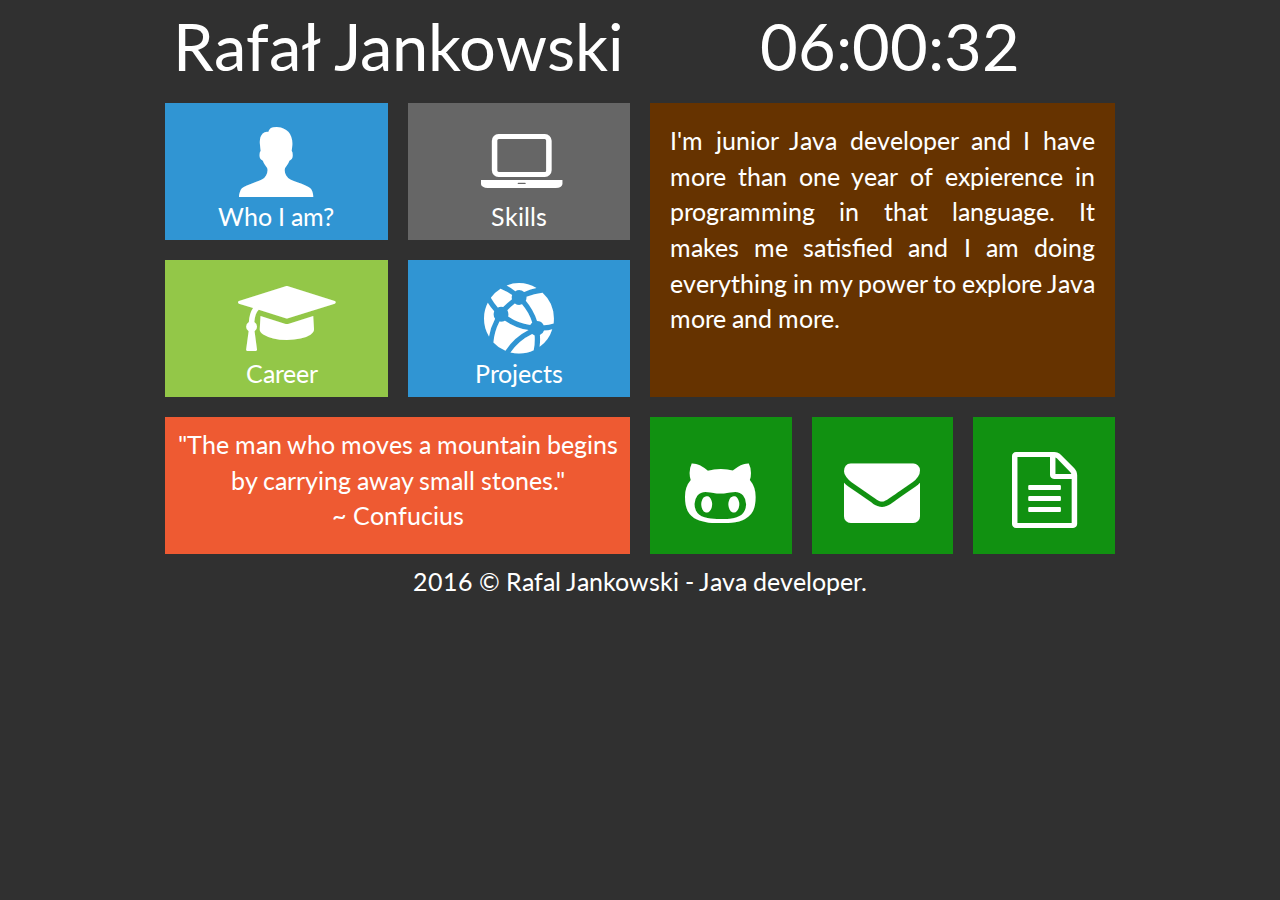
<file: index.html>
<!DOCTYPE HTML>
<html lang="pl">
<head>
<meta charset="utf-8" />
<meta http-equiv="X-UA-Compatible" content="IE=edge,chrome=1" />

<title>Rafal Jankowski - Java developer</title>


<meta name="description" content="Developer Java" />
<meta name="keywords" content="developer, java, spring" />
<link rel="stylesheet" href="http://maxcdn.bootstrapcdn.com/bootstrap/3.3.6/css/bootstrap.min.css">
<link rel="stylesheet" href="css/style.css" type="text/css" />
<link rel="stylesheet" href="css/fontello.css" type="text/css" />
<script type="text/javascript" src="js/script.js"></script>

<link href='https://fonts.googleapis.com/css?family=Lato:400,900italic' rel='stylesheet' type='text/css'>
</head>

<body onload="timer();">
	<div id="container">
		<div id="logo" class="col-lg-6">&nbspRafał Jankowski</div>
		<div id="clock" class="col-lg-6">12:00:00</div>

		<div class="col-lg-12">
			<div class="col-lg-6">
				<div class="col-lg-6">
					<div class="tile1">
						<a onclick="getAboutMe()" class="tilelink"> <i class="icon-user-male"></i> <br /> Who I am?
						</a>
					</div>
				</div>
				<div class="col-lg-6">
					<div class="tile2">
						<a onclick="getSkills()" class="tilelink"> <span class="icon-laptop icon"></span> <br /> Skills
						</a>
					</div>
				</div>
				<div class="col-lg-6">
					<div class="tile3">
						<a onclick="getCareer()" class="tilelink"> <i class="icon-graduation-cap"></i> <br />&nbsp&nbspCareer
						</a>
					</div>
				</div>
				<div class="col-lg-6">
					<div class="tile1">
						<a onclick="getProjects()" class="tilelink"> <i class="icon-network"></i> <br /> Projects
						</a>
					</div>
				</div>
			</div>
			<div class="col-lg-6 tilelink">
				<div id="main" class="tile5 ">
					<!-- <img src="img/profil.png" align="left" hspace="8" cl/>  -->
					I'm junior Java developer and I have more than one year of expierence in programming in that language. It makes me satisfied and I am doing
					everything in my power to explore Java more and more.
				</div>
			</div>
		</div>
		<div class="col-lg-12">
			<div class="col-lg-6 ">
				<div class="tile4">
					"The man who moves a mountain begins by carrying away small stones." <br /> ~ Confucius
				</div>
			</div>
			<div class="col-lg-2">
				<div class="tile6">
				<a href="https://github.com/janiu" target="_blank" class="tilelink"> <i class="icon-github"></i>
				</a>
				</div>
			</div>
			<div class="col-lg-2">
				<div class="tile6">
				<a onclick="getContact()" class="tilelink"> <i class="icon-mail-alt"></i> <br />
				</a>
				</div>
			</div>
			<div class="col-lg-2">
				<div class="tile6">
				<a href="pdf/CV.pdf" class="tilelink"> <i class="icon-doc-text"></i>
				</a>
				</div>
			</div>
		</div>
		<div class="col-lg-12 footer">2016 &copy; Rafal Jankowski - Java developer.</div>
			</div>
	</div>
</body>
</html>
</file>
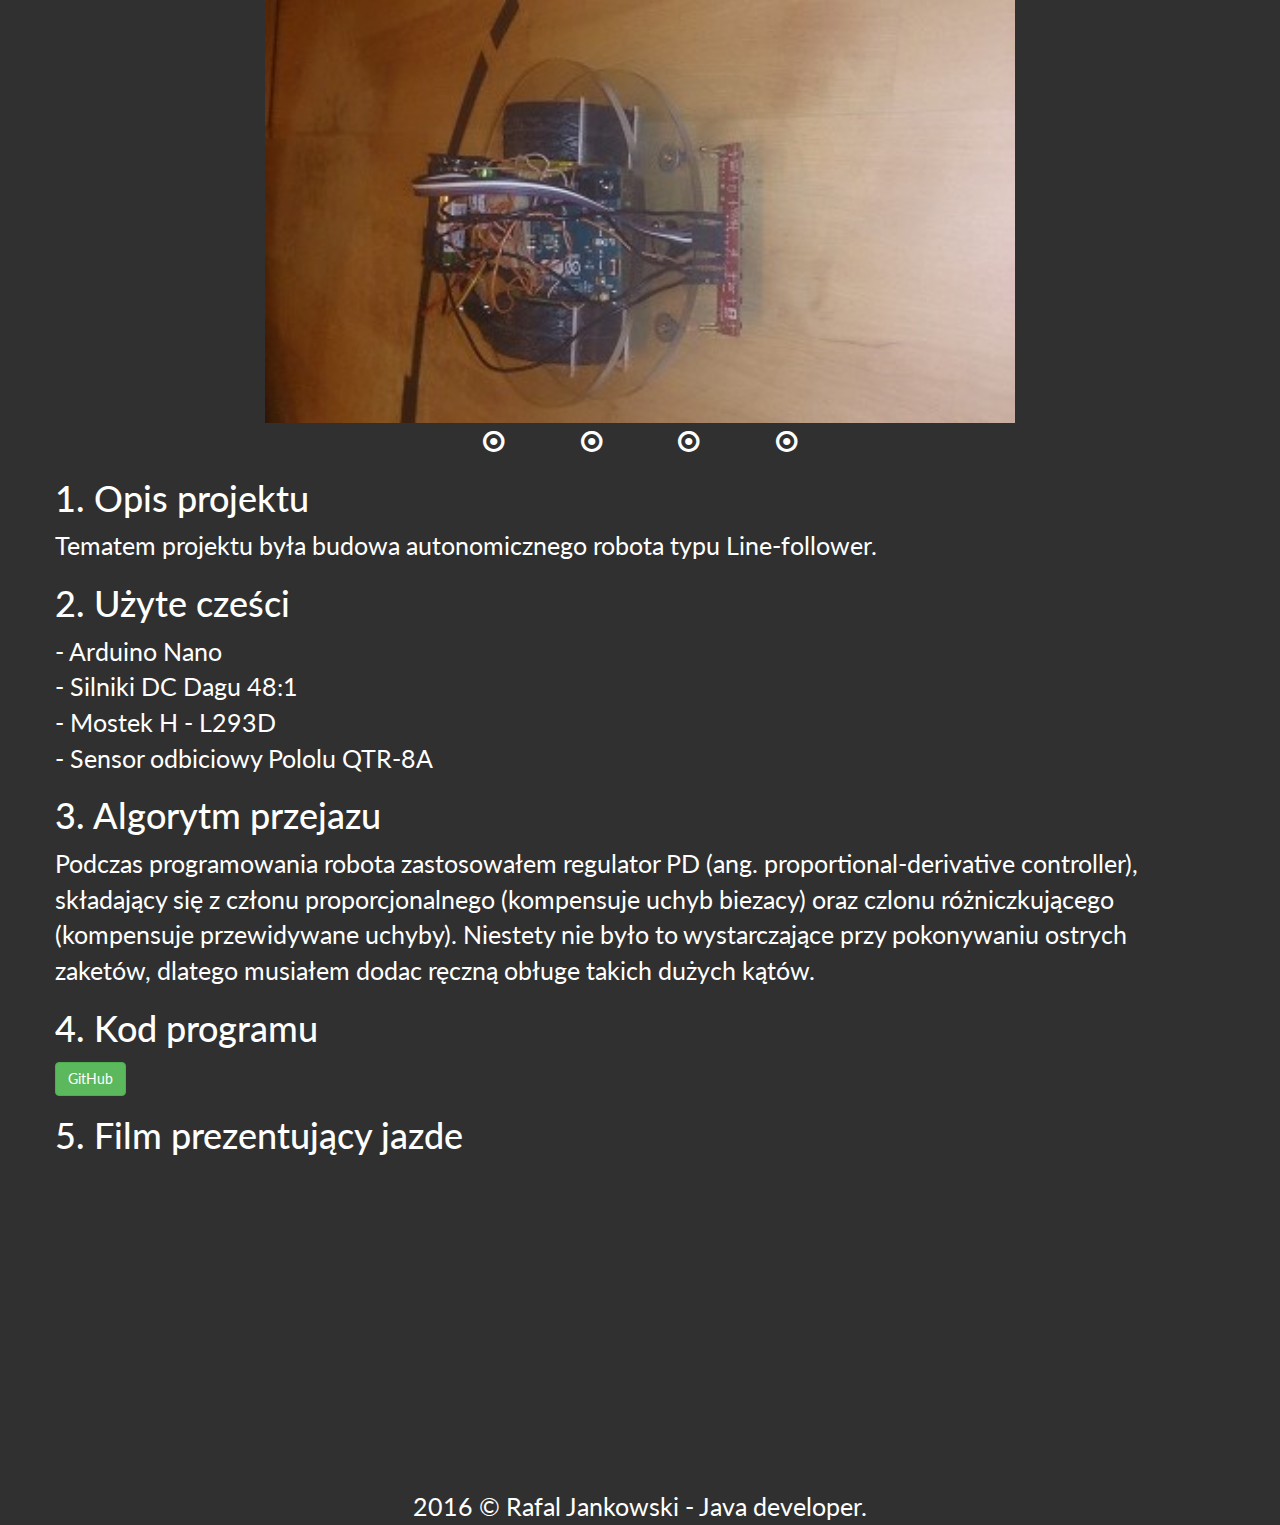
<file: lineFollower.html>
<!DOCTYPE HTML>
<html lang="pl">
<head>
<meta charset="utf-8" />
<meta http-equiv="X-UA-Compatible" content="IE=edge,chrome=1" />

<title>Rafal Jankowski - Java developer</title>


<meta name="description" content="Developer Java" />
<meta name="keywords" content="developer, java, spring" />
<link rel="stylesheet" href="http://maxcdn.bootstrapcdn.com/bootstrap/3.3.6/css/bootstrap.min.css">
<link rel="stylesheet" href="css/style.css" type="text/css" />
<link rel="stylesheet" href="css/fontello.css" type="text/css" />
<script src="http://code.jquery.com/jquery-1.12.0.min.js"></script>
<script type="text/javascript" src="js/script.js"></script>

<link href='https://fonts.googleapis.com/css?family=Lato:400,900italic' rel='stylesheet' type='text/css'>


</head>

<body onload="slider('lineFollower')">
	<div class="container">
		<div class="row " id="image">
			<img src="img/lineFollower/1.png" class="img-responsive col-lg-8 col-lg-offset-2 col-lg-offset-2 text-center" />
		</div>
		<div class="row text-center">
			<div class=" col-lg-1 col-lg-offset-4" onclick="setSlide(1,'lineFollower')" style="cursor: pointer">
				<i class="icon-dot-circled"></i>
			</div>
			<div class="col-lg-1" onclick="setSlide(2,'lineFollower')" style="cursor: pointer">
				<i class="icon-dot-circled"></i>
			</div>
			<div class="col-lg-1" onclick="setSlide(3,'lineFollower')" style="cursor: pointer">
				<i class="icon-dot-circled"></i>
			</div>
			<div class="col-lg-1" onclick="setSlide(4,'lineFollower')" style="cursor: pointer">
				<i class="icon-dot-circled"></i>
			</div>
		</div>
		<div class="row text-left">
			<h1>1. Opis projektu</h1>
			Tematem projektu była budowa autonomicznego robota typu Line-follower. <br />
			<h1>2. Użyte cześci</h1>
			- Arduino Nano<br /> - Silniki DC Dagu 48:1<br /> - Mostek H - L293D<br /> - Sensor odbiciowy Pololu QTR-8A<br />
			<h1>3. Algorytm przejazu</h1>
			Podczas programowania robota zastosowałem regulator PD (ang. proportional-derivative controller), składający się z członu proporcjonalnego (kompensuje uchyb biezacy) oraz czlonu różniczkującego
			(kompensuje przewidywane uchyby). Niestety nie było to wystarczające przy pokonywaniu ostrych zaketów, dlatego musiałem dodac ręczną obługe takich dużych kątów.
			<h1>4. Kod programu</h1>
			<button class="btn btn-success" onclick="window.location.href='https://github.com/janiu/Line-follower/blob/master/jazdaPoLini.-.PD.txt'">GitHub</button>
			<h1>5. Film prezentujący jazde</h1>
			<div class="videoContainer">
				<iframe width="560" height="315" src="https://www.youtube.com/embed/WL6Zig8OaDE" frameborder="0" allowfullscreen></iframe>
			</div>
		</div>
		<div class="row ">
			<div class="col-lg-6 col-lg-offset-3 text-center">2016 &copy; Rafal Jankowski - Java developer.</div>
		</div>


	</div>
</body>
</html>
</file>
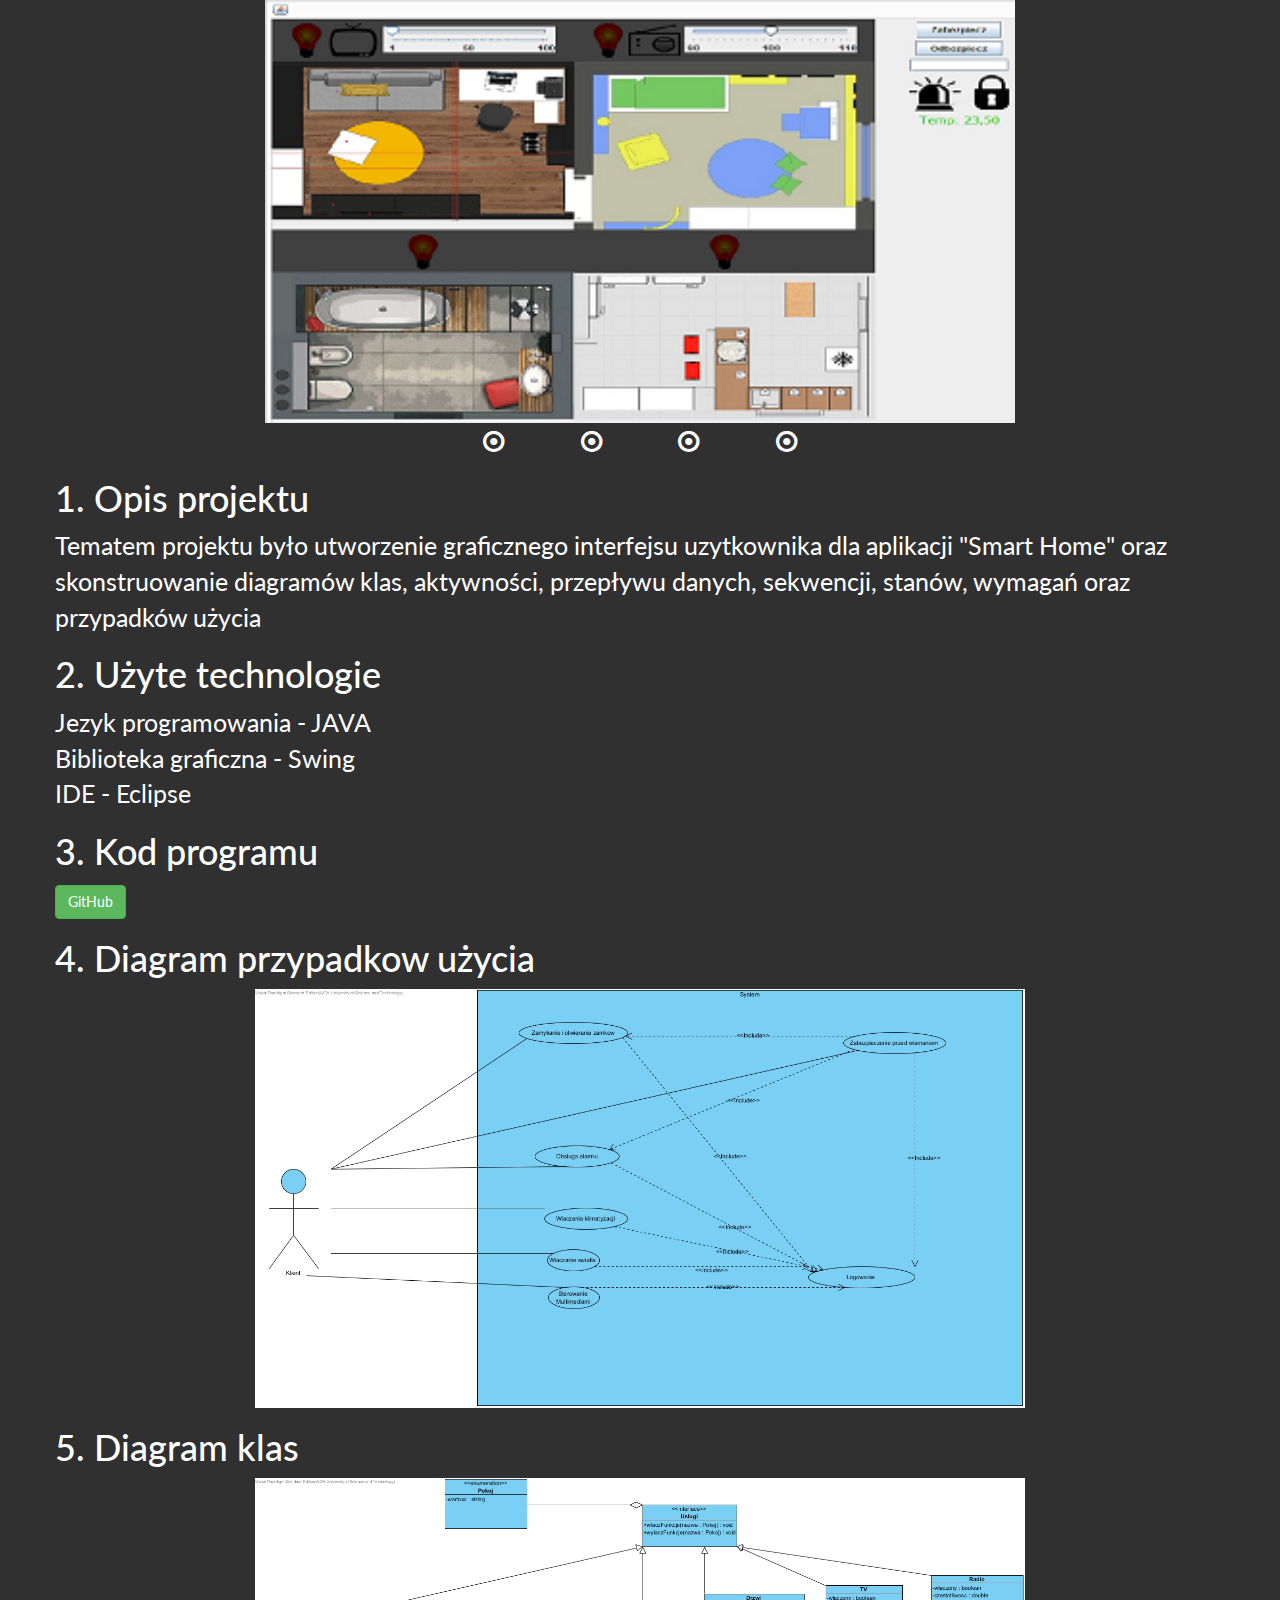
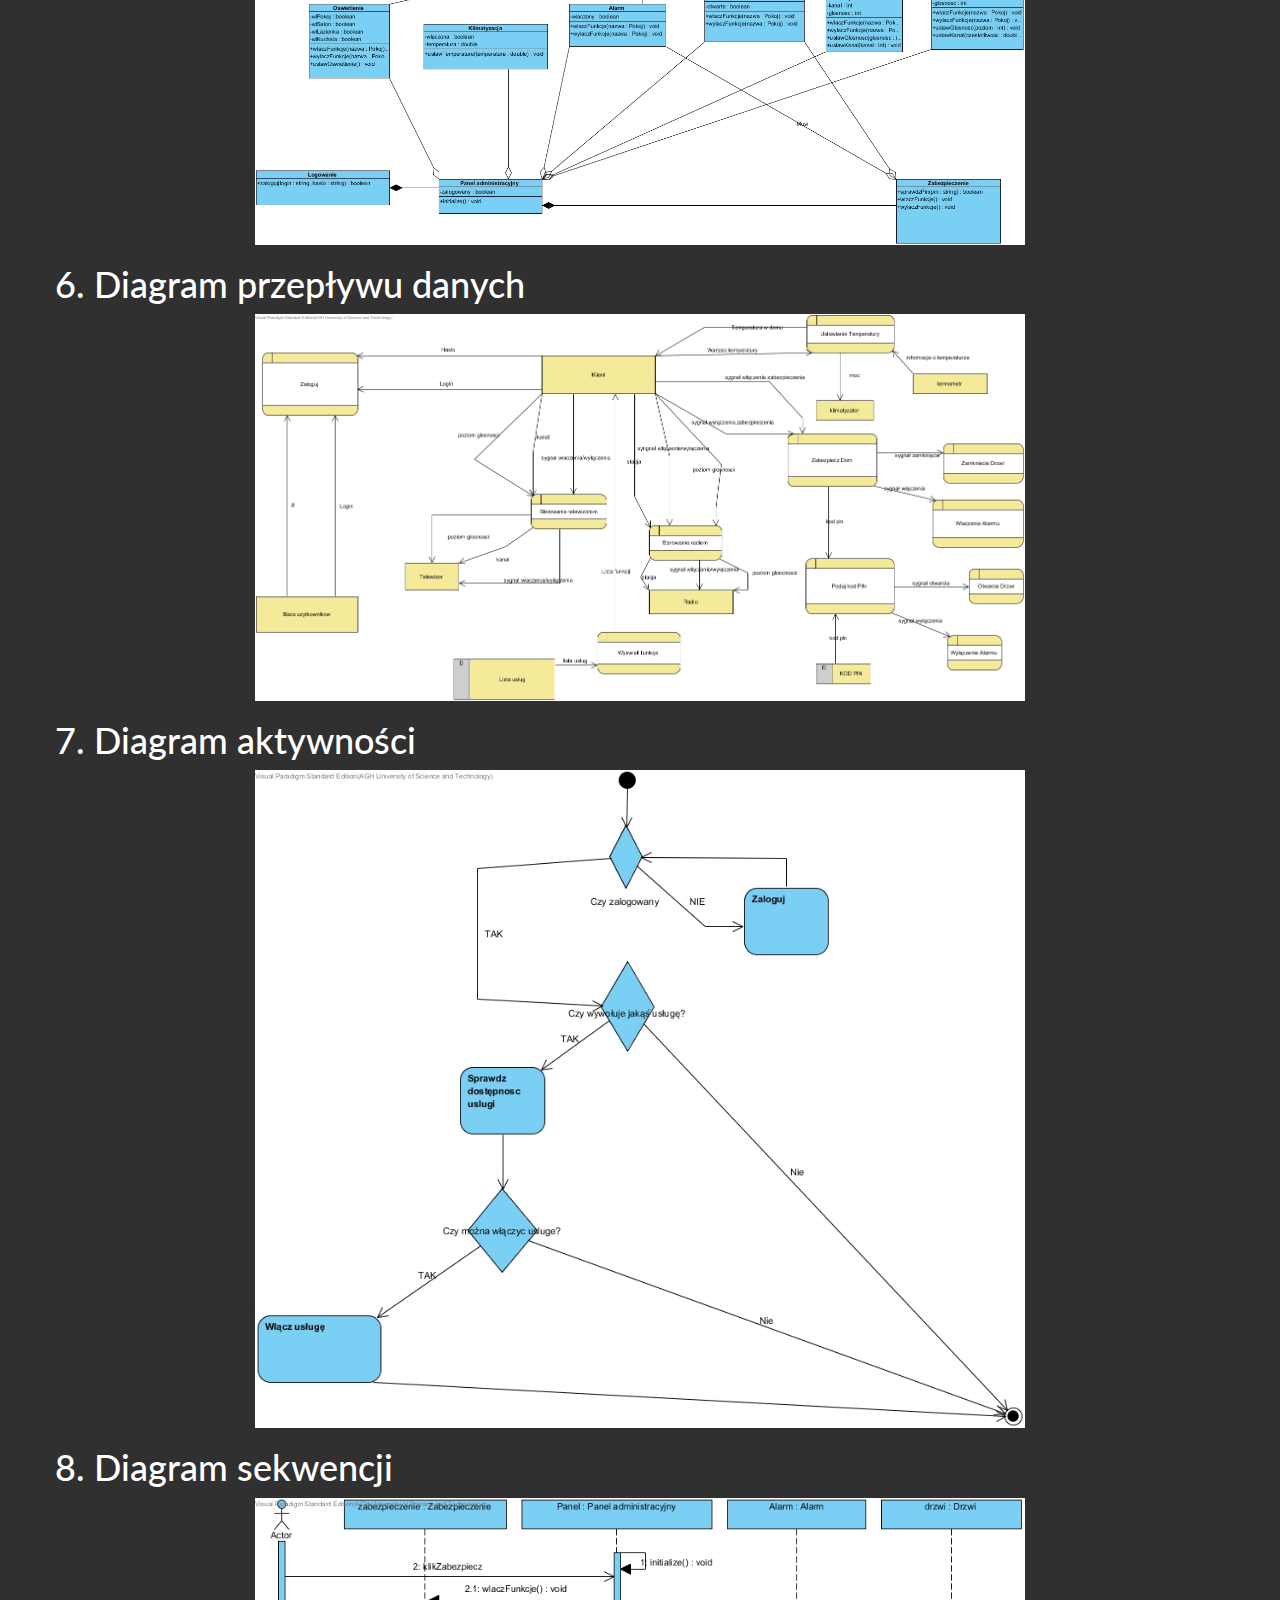
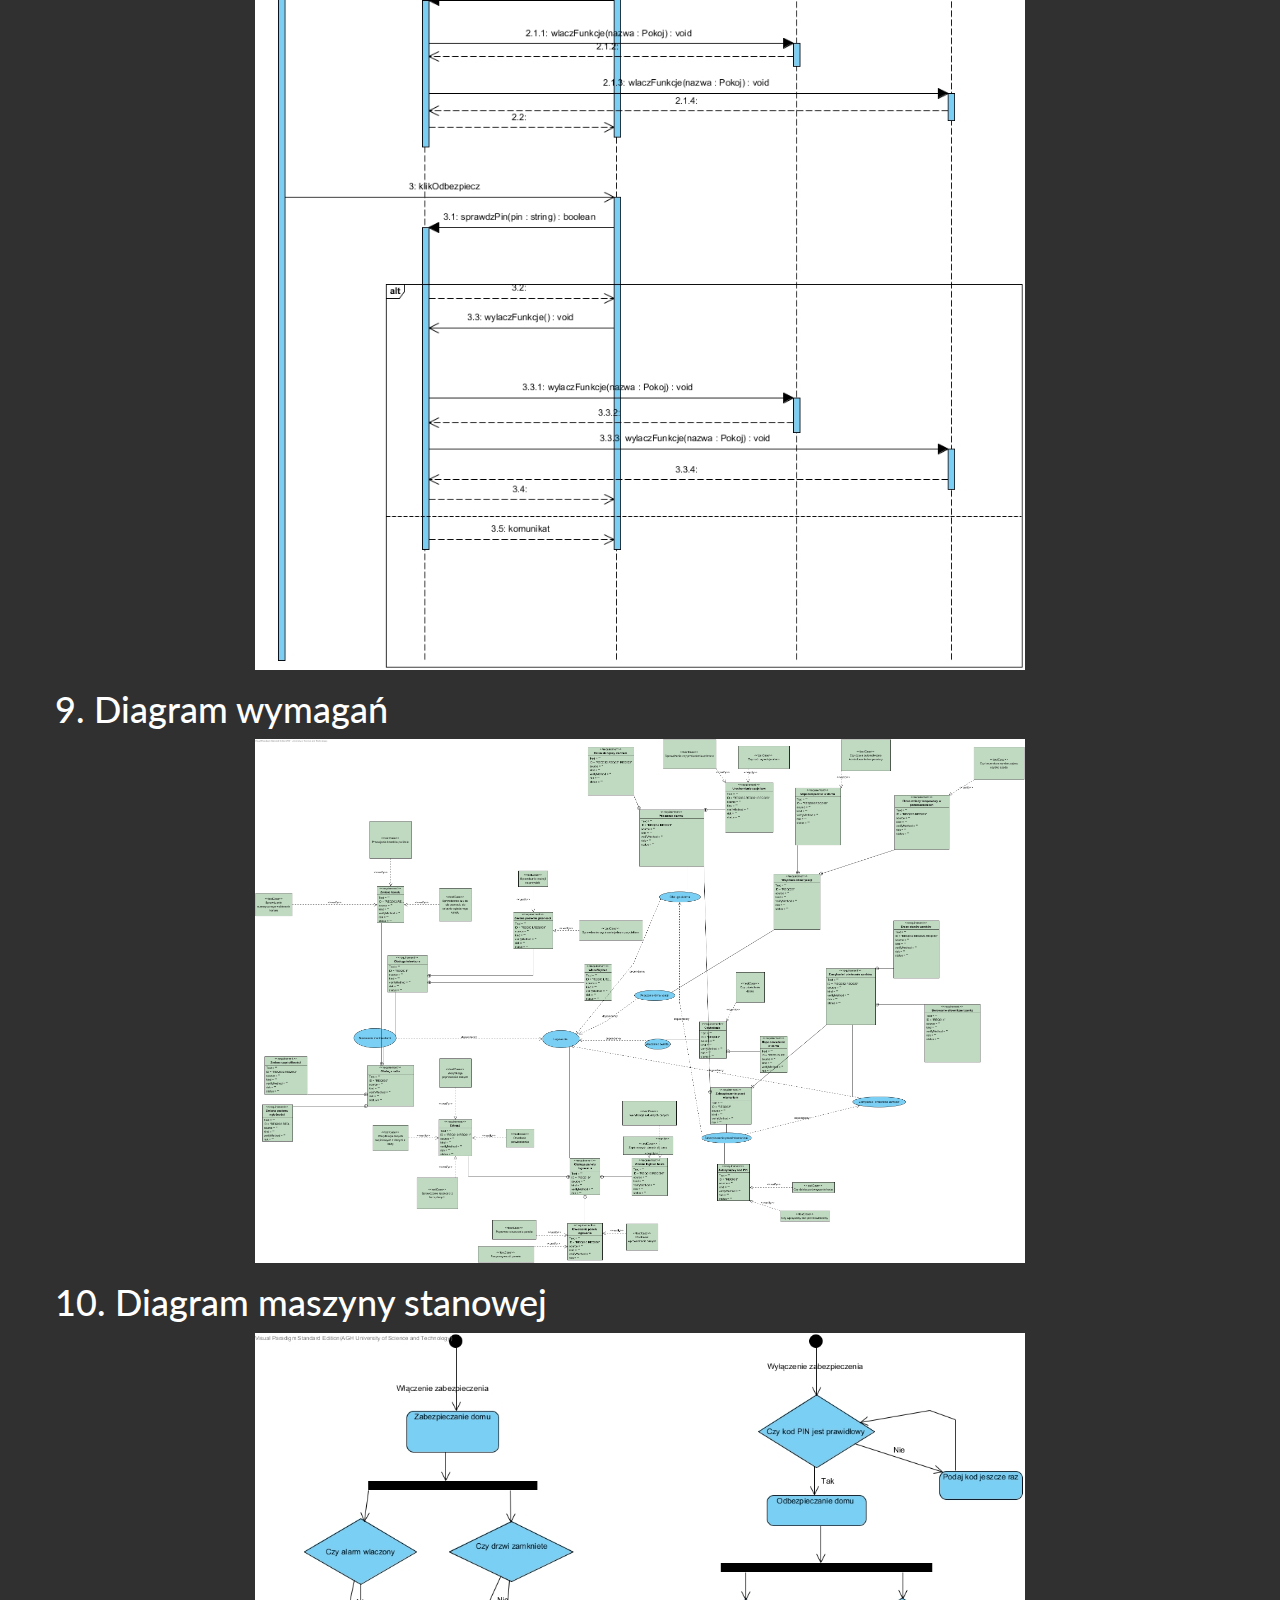
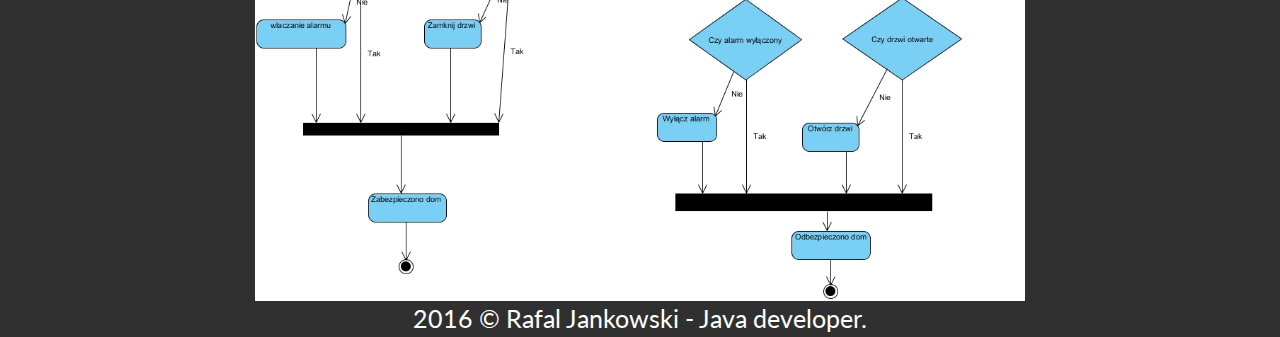
<file: smartHome.html>
<!DOCTYPE HTML>
<html lang="pl">
<head>
<meta charset="utf-8" />
<meta http-equiv="X-UA-Compatible" content="IE=edge,chrome=1" />

<title>Rafal Jankowski - Java developer</title>


<meta name="description" content="Developer Java" />
<meta name="keywords" content="developer, java, spring" />
<link rel="stylesheet" href="http://maxcdn.bootstrapcdn.com/bootstrap/3.3.6/css/bootstrap.min.css">
<link rel="stylesheet" href="css/style.css" type="text/css" />
<link rel="stylesheet" href="css/fontello.css" type="text/css" />
<script src="http://code.jquery.com/jquery-1.12.0.min.js"></script>
<script type="text/javascript" src="js/script.js"></script>

<link href='https://fonts.googleapis.com/css?family=Lato:400,900italic' rel='stylesheet' type='text/css'>


</head>

<body onload="slider('smartHome')">
	<div class="container">
		<div class="row " id="image">
			<img src="img/smartHome/1.png" class="img-responsive col-lg-8 col-lg-offset-2 col-lg-offset-2 text-center" />
		</div>
		<div class="row text-center">
			<div class=" col-lg-1 col-lg-offset-4" onclick="setSlide(1,'smartHome')" style="cursor: pointer">
				<i class="icon-dot-circled"></i>
			</div>
			<div class="col-lg-1" onclick="setSlide(2,'smartHome')" style="cursor: pointer">
				<i class="icon-dot-circled"></i>
			</div>
			<div class="col-lg-1" onclick="setSlide(3,'smartHome')" style="cursor: pointer">
				<i class="icon-dot-circled"></i>
			</div>
			<div class="col-lg-1" onclick="setSlide(4,'smartHome')" style="cursor: pointer">
				<i class="icon-dot-circled"></i>
			</div>
		</div>
		<div class="row text-left">
			<h1>1. Opis projektu</h1>
			Tematem projektu było utworzenie graficznego interfejsu uzytkownika dla aplikacji "Smart Home" oraz skonstruowanie diagramów klas, aktywności, przepływu danych, sekwencji, stanów, wymagań oraz
			przypadków użycia <br />
			<h1>2. Użyte technologie</h1>
			Jezyk programowania - JAVA<br /> Biblioteka graficzna - Swing<br /> IDE - Eclipse
			<h1>3. Kod programu</h1>
			<button class="btn btn-success" onclick="window.location.href='https://github.com/janiu/InteligentnyDom/tree/master/InteligentnyDom/src'">GitHub</button>
			<h1>4. Diagram przypadkow użycia</h1>
			<div class="row " id="image">
				<img src="img/smartHome/UseCaseDiagram.png" class="img-responsive col-lg-8 col-lg-offset-2 col-lg-offset-2 text-center" />
			</div>
			<h1>5. Diagram klas</h1>
			<div class="row " id="image">
				<img src="img/smartHome/ClassDiagram.png" class="img-responsive col-lg-8 col-lg-offset-2 col-lg-offset-2 text-center" />
			</div>
			<h1>6. Diagram przepływu danych</h1>
			<div class="row " id="image">
				<img src="img/smartHome/DataFlow Diagram.png" class="img-responsive col-lg-8 col-lg-offset-2 col-lg-offset-2 text-center" />
			</div>
			<h1>7. Diagram aktywności</h1>
			<div class="row " id="image">
				<img src="img/smartHome/ActivityDiagram.png" class="img-responsive col-lg-8 col-lg-offset-2 col-lg-offset-2 text-center" />
			</div>
			<h1>8. Diagram sekwencji</h1>
			<div class="row " id="image">
				<img src="img/smartHome/SequenceDiagram.png" class="img-responsive col-lg-8 col-lg-offset-2 col-lg-offset-2 text-center" />
			</div>
			<h1>9. Diagram wymagań</h1>
			<div class="row " id="image">
				<img src="img/smartHome/RequirementDiagram.png" class="img-responsive col-lg-8 col-lg-offset-2 col-lg-offset-2 text-center" />
			</div>
			<h1>10. Diagram maszyny stanowej</h1>
			<div class="row " id="image">
				<img src="img/smartHome/StateMachineDiagram.png" class="img-responsive col-lg-8 col-lg-offset-2 col-lg-offset-2 text-center" />
			</div>
		</div>
		<div class="row ">
			<div class="col-lg-6 col-lg-offset-3 text-center">2016 &copy; Rafal Jankowski - Java developer.</div>
		</div>
	</div>
</body>
</html>
</file>
<file: css/style.css>
body {
	background-color: #303030;
	color: #ffffff;
	font-family: 'Lato', sans-serif;
	font-size: 25px;
}

#container {
	width: 1000px;
	margin-left: auto;
	margin-right: auto;
	background-color: #303030;
}

#logo {
	font-size: 65px;
	text-align: center;
}

#clock {
	font-size: 65px;
	text-align: center;
}

.tile1 {
	margin: 10px;
	height: 137px;
	background-color: #3095d3;
	text-align: center;
}

.tile1:hover {
	background-color: #2084c2;
}

.tile2 {
	height: 137px;
	background-color: #666666;
	margin: 10px;
	text-align: center;
}

.tile2:hover {
	background-color: #555555;
}

.tile3 {
	margin: 10px;
	height: 137px;
	background-color: #93c748;
	text-align: center;
}

.tile3:hover {
	background-color: #82b637;
}

.tile4 {
	margin: 10px;
	height: 137px;
	background-color: #ee5a32;
	text-align: center;
	padding: 10px;
}

.tile5 {
	margin: 10px;
	height: 294px;
	background-color: #663300;
	text-align: justify;
	padding: 20px;
}

.tile6 {
	height: 137px;
	background-color: #119111;
	margin: 10px;
	text-align: center;
}

.tile6:hover {
	background-color: #008000;
}

a.tilelink {
	color: #ffffff;
	text-decoration: none;
	display: block;
	height: 137px;
	cursor: pointer;
}

.footer {
	text-align: center;
}

a.projectslink {
	color: #ffffff;
	text-decoration: none;
}

.col-lg-6 {
	padding: 0px;
}

.col-lg-2 {
	padding: 0px;
}
</file>
<file: css/fontello.css>
@font-face {
  font-family: 'fontello';
  src: url('../font/fontello.eot?57257769');
  src: url('../font/fontello.eot?57257769#iefix') format('embedded-opentype'),
       url('../font/fontello.woff2?57257769') format('woff2'),
       url('../font/fontello.woff?57257769') format('woff'),
       url('../font/fontello.ttf?57257769') format('truetype'),
       url('../font/fontello.svg?57257769#fontello') format('svg');
  font-weight: normal;
  font-style: normal;
}
/* Chrome hack: SVG is rendered more smooth in Windozze. 100% magic, uncomment if you need it. */
/* Note, that will break hinting! In other OS-es font will be not as sharp as it could be */
/*
@media screen and (-webkit-min-device-pixel-ratio:0) {
  @font-face {
    font-family: 'fontello';
    src: url('../font/fontello.svg?57257769#fontello') format('svg');
  }
}
*/
 
 [class^="icon-"]:before, [class*=" icon-"]:before {
  font-family: "fontello";
  font-style: normal;
  font-weight: normal;
  speak: none;
 
  display: inline-block;
  text-decoration: inherit;
  width: 1em;
  margin-right: .2em;
  text-align: center;
  /* opacity: .8; */
 
  /* For safety - reset parent styles, that can break glyph codes*/
  font-variant: normal;
  text-transform: none;
 
  /* fix buttons height, for twitter bootstrap */
  line-height: 1em;
 
  /* Animation center compensation - margins should be symmetric */
  /* remove if not needed */
  margin-left: .2em;
 
  /* you can be more comfortable with increased icons size */
  /* font-size: 120%; */
 
  /* Font smoothing. That was taken from TWBS */
  -webkit-font-smoothing: antialiased;
  -moz-osx-font-smoothing: grayscale;
 
  /* Uncomment for 3D effect */
  /* text-shadow: 1px 1px 1px rgba(127, 127, 127, 0.3); */
}
 
.icon-user-male:before { content: '\e800'; font-size:76px; margin-top:20px;} /* '' */
.icon-laptop:before { content: '\e801'; font-size:76px; margin-top:20px;} /* '' */
.icon-graduation-cap:before { content: '\e802'; font-size:76px; margin-top:20px;} /* '' */
.icon-facebook-rect:before { content: '\e803'; font-size:76px; margin-top:35px;} /* '' */
.icon-github:before { content: '\e804'; font-size:76px; margin-top:35px;} /* '' */
.icon-mail-alt:before { content: '\e805'; font-size:76px; margin-top:35px; } /* '' */
.icon-phone-squared:before { content: '\e806'; font-size:76px; margin-top:35px; } /* '' */
.icon-network:before { content: '\e807'; font-size:76px; margin-top:20px;} /* '' */
.icon-doc-text:before { content: '\e808'; font-size:76px; margin-top:35px;} /* '' */
.icon-dot-circled:before { content: '\e809'; } /* '' */
</file>
